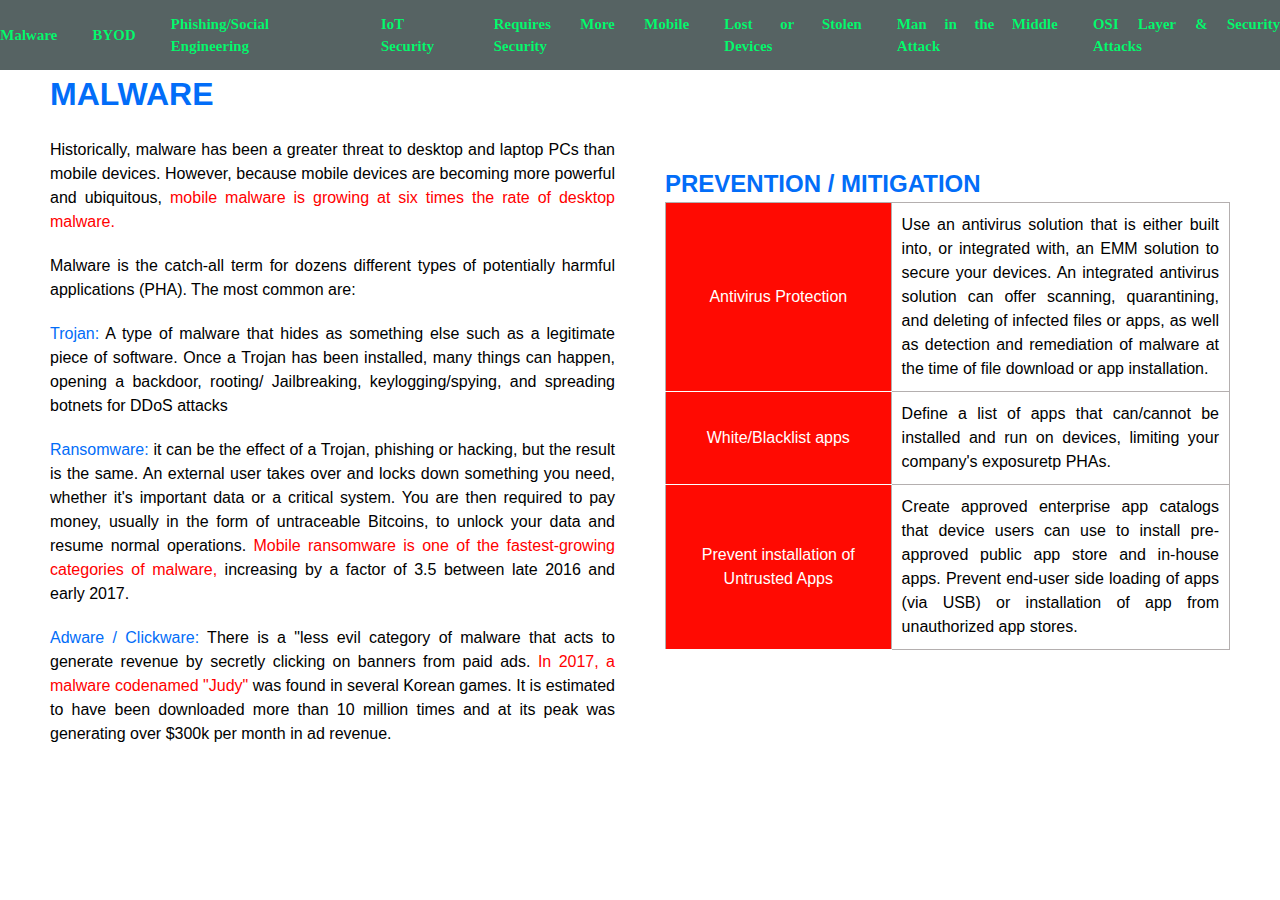
<file: index.html>
<!DOCTYPE html>
<html lang="en">
<head>
    <meta charset="UTF-8">
    <meta name="viewport" content="width=device-width, initial-scale=1.0">
    <title>MALWARE</title>
    <link rel="stylesheet" href="style.css">
</head>
<body>
    <nav>
        <a href="index.html">Malware</a>
        <a href="byod.html">BYOD</a>
        <a href="phishing.html">Phishing/Social Engineering</a>
        <a href="iot.html">IoT Security</a>
        <a href="requires.html">Requires More Mobile Security</a>
        <a href="loststolen.html">Lost or Stolen Devices</a>
        <a href="mitma.html">Man in the Middle Attack</a>
        <a href="osi.html">OSI Layer & Security Attacks</a>
    </nav>

    <div class="container">
        <div class="left">
        <h1>MALWARE</h1>
        <p>Historically, malware has been a greater threat to desktop and 
            laptop PCs than mobile devices. However, because mobile 
            devices are becoming more powerful and ubiquitous, <span class="red">mobile 
                malware is growing at six times the rate of desktop malware.</span></p>

        <p>Malware is the catch-all term for dozens different types of 
            potentially harmful applications (PHA). The most common are:</p>
    
        <p><span class="blue">Trojan:</span> A type of malware that hides as something else such as 
            a legitimate piece of software. Once a Trojan has been installed, 
            many things can happen, opening a backdoor, rooting/ 
            Jailbreaking, keylogging/spying, and spreading botnets for DDoS 
            attacks</p>

        <p><span class="blue">Ransomware:</span> it can be the effect of a Trojan, phishing or 
            hacking, but the result is the same. An external user takes over 
            and locks down something you need, whether it's important 
            data or a critical system. You are then required to pay money,
            usually in the form of untraceable Bitcoins, to unlock your data 
            and resume normal operations. <span class="red">Mobile ransomware is one of the 
            fastest-growing categories of malware,</span> increasing by a factor 
            of 3.5 between late 2016 and early 2017.
        </p>
        <p><span class="blue">Adware / Clickware:</span> There is a "less evil category of malware 
            that acts to generate revenue by secretly clicking on banners 
            from paid ads. <span class="red">In 2017, a malware codenamed "Judy"</span> was 
            found in several Korean games. It is estimated to have been 
            downloaded more than 10 million times and at its peak was 
            generating over $300k per month in ad revenue.</p>
    </div>
    
    <div class="right">
        <h2>PREVENTION / MITIGATION</h2>
        <table class="table">
            <tr>
                <td class="column1">Antivirus Protection</td>
                <td class="column2">Use an antivirus solution that is either built into, or integrated with, an EMM solution to secure your devices. An integrated antivirus solution can offer scanning, quarantining, and deleting of infected files or apps, as well as detection and remediation of malware at the time of file download or app installation.</td>
            </tr>

            <tr>
                <td class="column1">White/Blacklist apps</td>
                <td class="column2">Define a list of apps that can/cannot be installed and run on devices, limiting your company's exposuretp PHAs.</td>
            </tr>
            <tr>
                <td class="column1">Prevent installation of Untrusted Apps</td>
                <td class="column2">Create approved enterprise app catalogs that device users can use to install pre-approved public app store and in-house apps. Prevent end-user side loading of apps (via USB) or installation of app from unauthorized app stores.
                </td>
            </tr>
        </table>
        
    </div>
    </div>
</body>
</html>
</file>
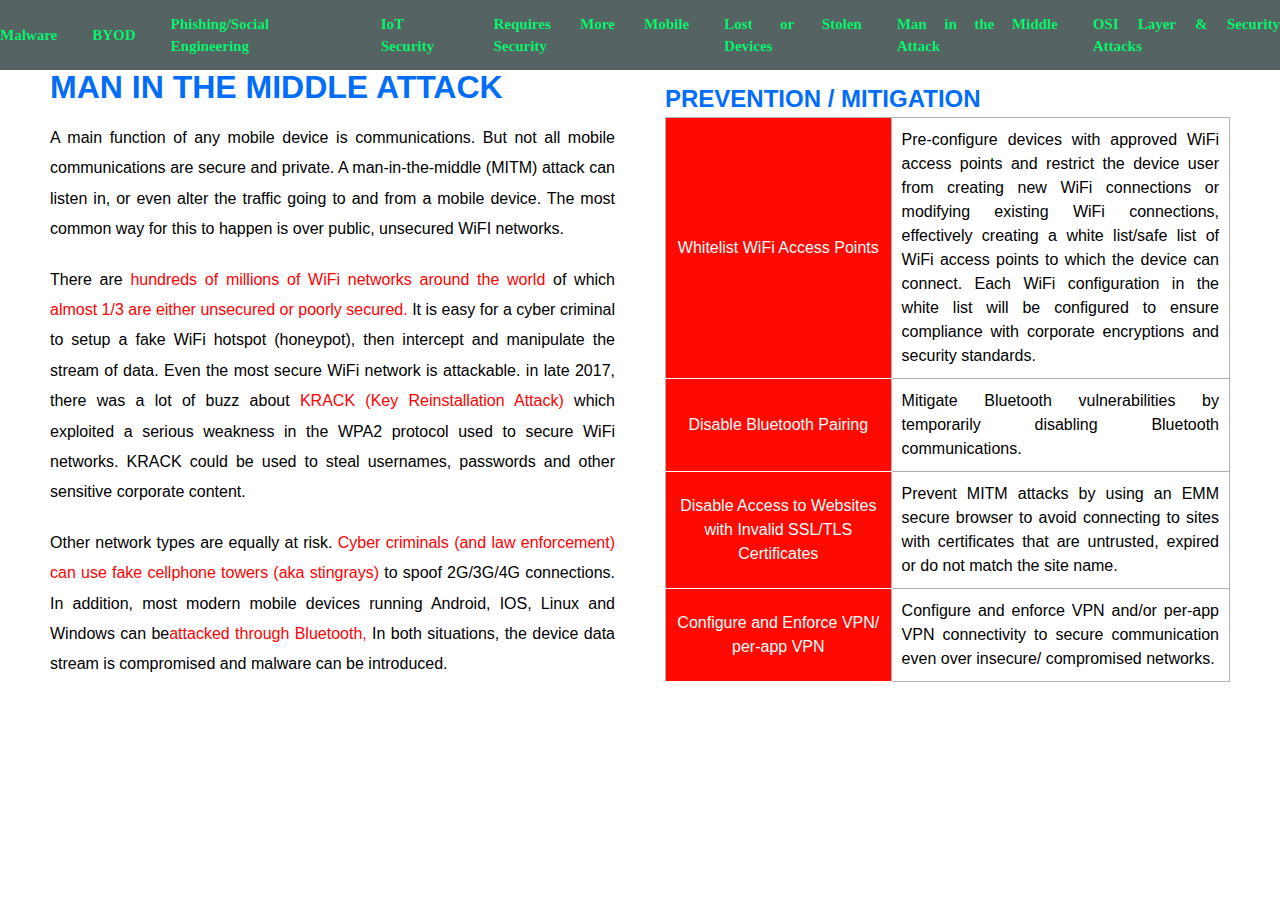
<file: mitma.html>
<!DOCTYPE html>
<html lang="en">
<head>
    <meta charset="UTF-8">
    <meta name="viewport" content="width=device-width, initial-scale=1.0">
    <title>Man in the Middle Attack</title>
    <link rel="stylesheet" href="style.css">
</head>
<body>
    <nav>
        <a href="index.html">Malware</a>
        <a href="byod.html">BYOD</a>
        <a href="phishing.html">Phishing/Social Engineering</a>
        <a href="iot.html">IoT Security</a>
        <a href="requires.html">Requires More Mobile Security</a>
        <a href="loststolen.html">Lost or Stolen Devices</a>
        <a href="mitma.html">Man in the Middle Attack</a>
        <a href="osi.html">OSI Layer & Security Attacks</a>
    </nav>
    <div class="container">
        <div class="mitma-left">
        <h1>MAN IN THE MIDDLE ATTACK</h1>
        <p>A main function of any mobile device is communications. But not all mobile communications are secure and private. A man-in-the-middle (MITM) attack can listen in, or even alter the traffic going to and from a mobile device. The most common way for this to happen is over public, unsecured WiFI networks.</p>

        <p>There are <span class="red">hundreds of millions of WiFi networks around the world </span>of which <span class="red">almost 1/3 are either unsecured or poorly secured.</span> It is easy for a cyber criminal to setup a fake WiFi hotspot (honeypot), then intercept and manipulate the stream of data. Even the most secure WiFi network is attackable. in late 2017, there was a lot of buzz about <span class="red">KRACK (Key Reinstallation Attack)</span> which exploited a serious weakness in the WPA2 protocol used to secure WiFi networks. KRACK could be used to steal usernames, passwords and other sensitive corporate content.</p>

        <p>Other network types are equally at risk. <span class="red">Cyber criminals (and law enforcement) can use fake cellphone towers (aka stingrays)</span> to spoof 2G/3G/4G connections. In addition, most modern mobile devices running Android, IOS, Linux and Windows can be<span class="red">attacked through Bluetooth,</span> In both situations, the device data stream is compromised and malware can be introduced.</p>
    </div>

        <div class="mitma-right">
            <h2>PREVENTION / MITIGATION</h2>
            <table class="table">
                <tr>
                    <td class="column1">Whitelist WiFi Access Points</td>
                    <td class="column2">Pre-configure devices with approved WiFi access points and restrict the device user from creating new WiFi connections or modifying existing WiFi connections, effectively creating a white list/safe list of WiFi access points to which the device can connect. Each WiFi configuration in the white list will be configured to ensure compliance with corporate encryptions and security standards.</td>
                </tr>
                <tr>
                    <td class="column1">Disable Bluetooth Pairing</td>
                    <td class="column2">Mitigate Bluetooth vulnerabilities by temporarily disabling Bluetooth communications.</td>
                </tr>
                <tr>
                    <td class="column1">Disable Access to Websites with Invalid SSL/TLS Certificates</td>
                    <td class="column2">Prevent MITM attacks by using an EMM secure browser to avoid connecting to sites with certificates that are untrusted, expired or do not match the site name.</td>
                </tr>
                <tr>
                    <td class="column1">Configure and Enforce VPN/ per-app VPN</td>
                    <td class="column2">Configure and enforce VPN and/or per-app VPN connectivity to secure communication even over insecure/ compromised networks.</td>
                </tr>
        </table>
        
    </div>
    </div>
    
</body>

</html>
</file>
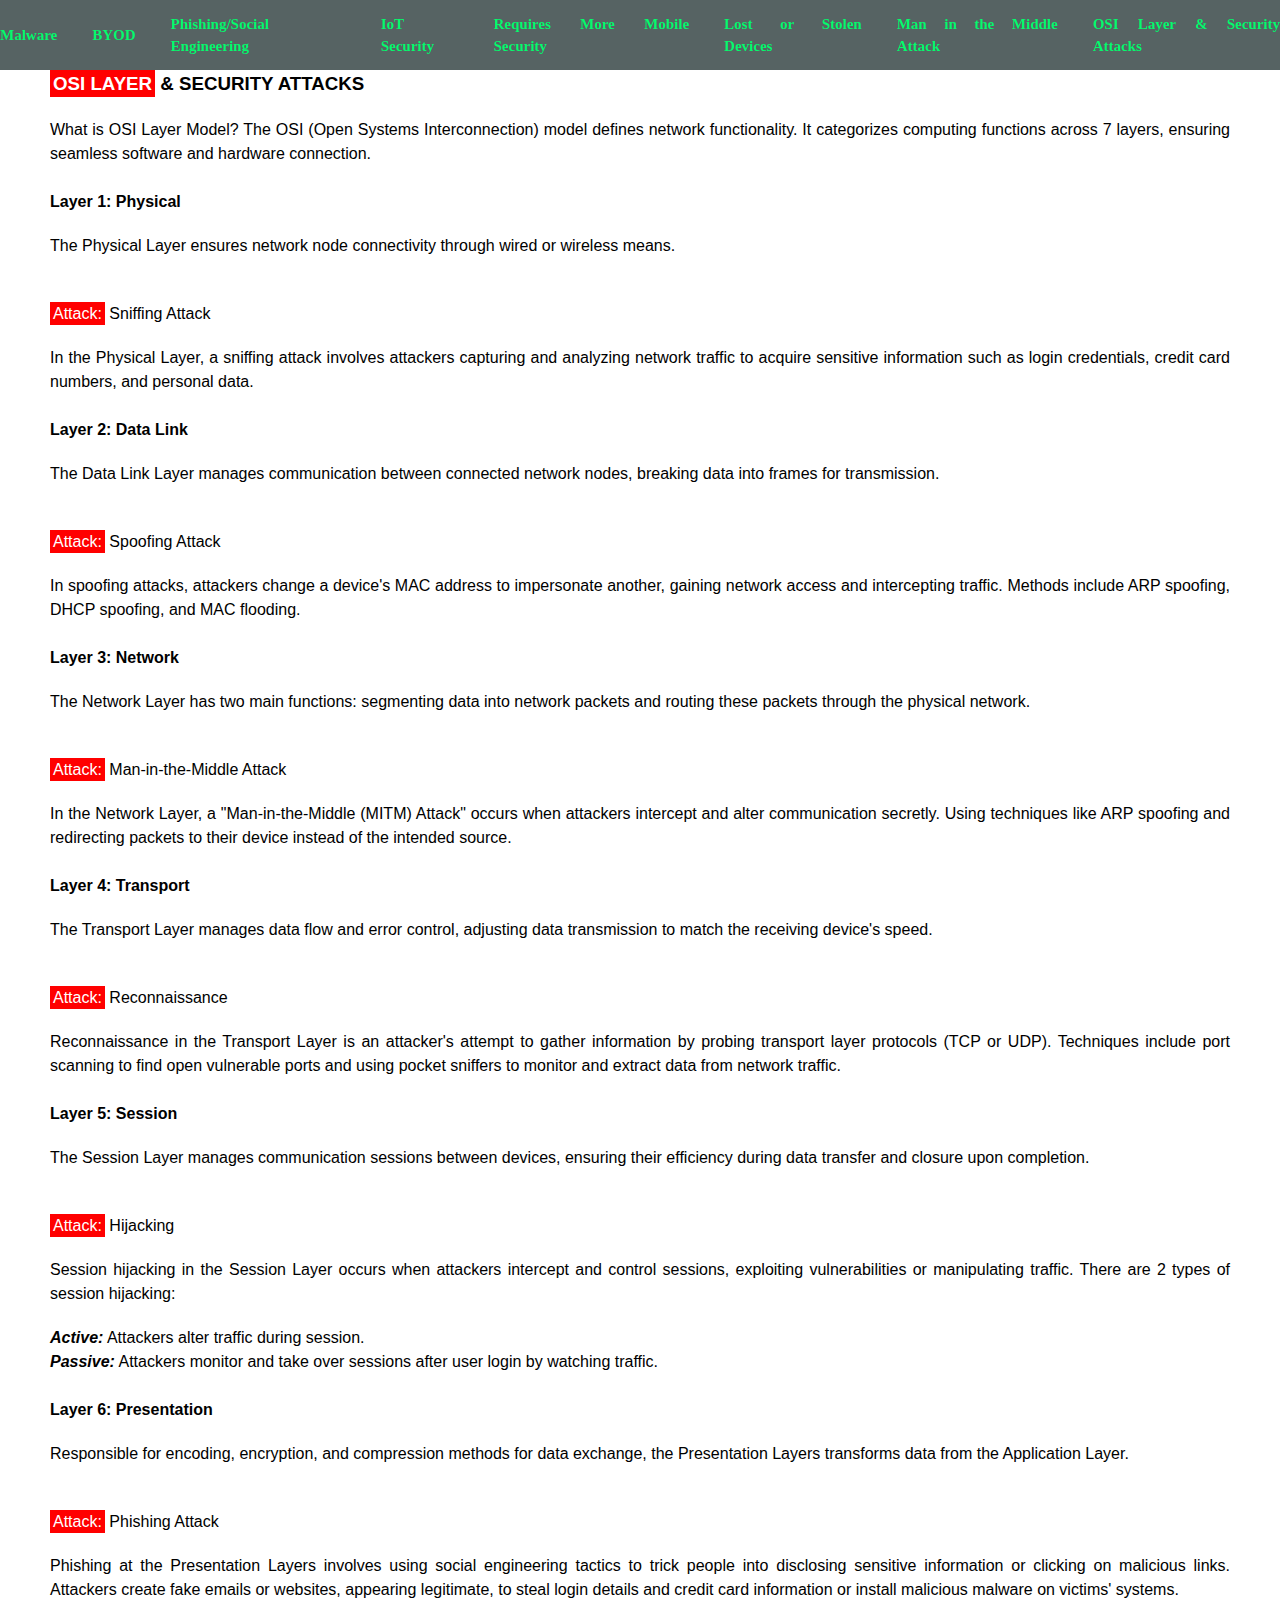
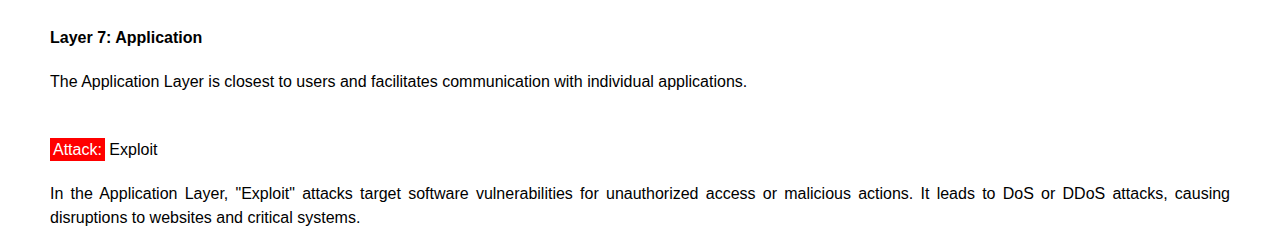
<file: osi.html>
<!DOCTYPE html>
<html lang="en">
<head>
    <meta charset="UTF-8">
    <meta name="viewport" content="width=device-width, initial-scale=1.0">
    <title>OSI Layer & Security Attacks</title>
    <link rel="stylesheet" href="style.css">
</head>
<body>
    <nav>
        <a href="index.html">Malware</a>
        <a href="byod.html">BYOD</a>
        <a href="phishing.html">Phishing/Social Engineering</a>
        <a href="iot.html">IoT Security</a>
        <a href="requires.html">Requires More Mobile Security</a>
        <a href="loststolen.html">Lost or Stolen Devices</a>
        <a href="mitma.html">Man in the Middle Attack</a>
        <a href="osi.html">OSI Layer & Security Attacks</a>
    </nav>
    
    <div class="osilayer">
    <h3><span class="osi">OSI LAYER</span> & SECURITY ATTACKS</h3>
    <P>What is OSI Layer Model? The OSI (Open Systems Interconnection) model defines network functionality. It categorizes computing functions across 7 layers, ensuring seamless software and hardware connection.</P>

    <h4><br>Layer 1: Physical</h4>
    <p>The Physical Layer ensures network node connectivity through wired or wireless means.</p>

    <p><br><span class="osi">Attack:</span> Sniffing Attack</p>
    <p>In the Physical Layer, a sniffing attack involves attackers capturing and analyzing network traffic to acquire sensitive information such as login credentials, credit card numbers, and personal data.</p>

    <h4><br>Layer 2: Data Link</h4>
    <p>The Data Link Layer manages communication between connected network nodes, breaking data into frames for transmission.</p>

    <p><br><span class="osi">Attack:</span> Spoofing Attack</p>
    <p>In spoofing attacks, attackers change a device's MAC address to impersonate another, gaining network access and intercepting traffic. Methods include ARP spoofing, DHCP spoofing, and MAC flooding.</p>

    <h4><br>Layer 3: Network</h4>
    <p>The Network Layer has two main functions: segmenting data into network packets and routing these packets through the physical network.</p>

    <p><br><span class="osi">Attack:</span> Man-in-the-Middle Attack</p>
    <p>In the Network Layer, a "Man-in-the-Middle (MITM) Attack" occurs when attackers intercept and alter communication secretly. Using techniques like ARP spoofing and redirecting packets to their device instead of the intended source.</p>

    <h4><br>Layer 4: Transport</h4>
    <p>The Transport Layer manages data flow and error control, adjusting data transmission to match the receiving device's speed.</p>

    <p><br><span class="osi">Attack:</span> Reconnaissance</p>
    <p>Reconnaissance in the Transport Layer is an attacker's attempt to gather information by probing transport layer protocols (TCP or UDP). Techniques include port scanning to find open vulnerable ports and using pocket sniffers to monitor and extract data from network traffic.</p>

    <h4><br>Layer 5: Session</h4>
    <p>The Session Layer manages communication sessions between devices, ensuring their efficiency during data transfer and closure upon completion.</p>

    <p><br><span class="osi">Attack:</span> Hijacking</p>
    <p>Session hijacking in the Session Layer occurs when attackers intercept and control sessions, exploiting vulnerabilities or manipulating traffic. There are 2 types of session hijacking:</p>

    <p><span class="osi2">Active:</span> Attackers alter traffic during session. <br>
        <span class="osi2">Passive:</span> Attackers monitor and take over sessions after user login by watching traffic.</p>
    

    <h4><br>Layer 6: Presentation</h4>
    <p>Responsible for encoding, encryption, and compression methods for data exchange, the Presentation Layers transforms data from the Application Layer.</p>

    <p><br><span class="osi">Attack:</span> Phishing Attack</p>
    <p>Phishing at the Presentation Layers involves using social engineering tactics to trick people into disclosing sensitive information or clicking on malicious links. Attackers create fake emails or websites, appearing legitimate, to steal login details and credit card information or install malicious malware on victims' systems.</p>

    <h4><br>Layer 7: Application</h4>
    <p>The Application Layer is closest to users and facilitates communication with individual applications.</p>

    <p><br><span class="osi">Attack:</span> Exploit</p>
    <p>In the Application Layer, "Exploit" attacks target software vulnerabilities for unauthorized access or malicious actions. It leads to DoS or DDoS attacks, causing disruptions to websites and critical systems.</p>

</div>
</body>
</html>
</file>
<file: style.css>
* {
    box-sizing: border-box;
    margin: 0;
    padding: 0;
}
body {
    padding: 50px;
    padding-top: 70px;
    height: 100vh;
    text-align:justify ;
    line-height: 1.5;
}

/*nav menu*/
nav {
    position: fixed;
    display: flex;
    align-items: center;
    justify-content: center;
    width: 100%;
    height: 70px;
    top: 0;
    left: 0;
    gap: 35px;
    background-color: rgb(86, 99, 99);
}
nav a {
    text-decoration: none;
    color: rgb(7, 250, 108);
    font-size: 15px;
    font-weight: bold;
}
nav a:hover {
    text-decoration: wavy;
    color: rgb(255, 51, 0);
}

h1, h2 {
    color: rgb(2, 109, 248);
}

.container {
   display: grid;
   grid-template-columns: repeat(2, 1fr);
   align-items: center;
   justify-content: center;
   gap: 50px;
   font-family: Arial, Helvetica, sans-serif;
}

p {
    margin-top: 20px;
}
.blue {
    color: rgb(2, 109, 248);
}
.red {
    color: red;
}

.table {
    border-collapse: collapse;
    font-family: Arial, Helvetica, sans-serif;
    border: 1px solid rgb(180, 175, 175);
}

.column1 {
    text-align: center;
    color: white;
    width: 40%;
    padding: 10px;
    background-color: rgba(255, 8, 0, 0.993);
    border-bottom: 1px solid white;
}

.column2 {
    padding: 10px;
    border: 1px solid rgb(180, 175, 175);
}

img {
    width: 100%;
    height: 400px;
    margin-top: 20px;
}

.byod-left {
    line-height: 220%;
}

.byod-right {
    margin-top: 0;
    padding-top: 0;
}

.iot-img{
    margin-top: 20px;
    width: 100%;
    height: 250px;
}
.req-container {
   display: grid;
   grid-template-columns: repeat(2, 2fr);
   justify-content: center;
   font-family: Arial, Helvetica, sans-serif;
}
.req-left img { 
    width: 90%;
    height: 100vh;
}
.req-right {
    line-height: 1.50;
    width: 50em;
}
.req-ul {
    margin-left: 2%;
}
.lost-right{
    margin-top: 5%;
    padding-top: 0;
}
.lost-img {
    margin-top: 20px;
    width: 100%;
    height: 90vh;
}
.mitma-left {
    line-height: 190%;
}
.mitma-right{
   margin-top: 2%;
   padding-top: 0;
}
.osilayer {
    font-family: Arial, Helvetica, sans-serif;
}
.osi {
    color: white;
    border: 3px solid red;
    background-color: red;
}
.osi2 {
    font-weight: bolder;
    font-style: oblique;
}
</file>
